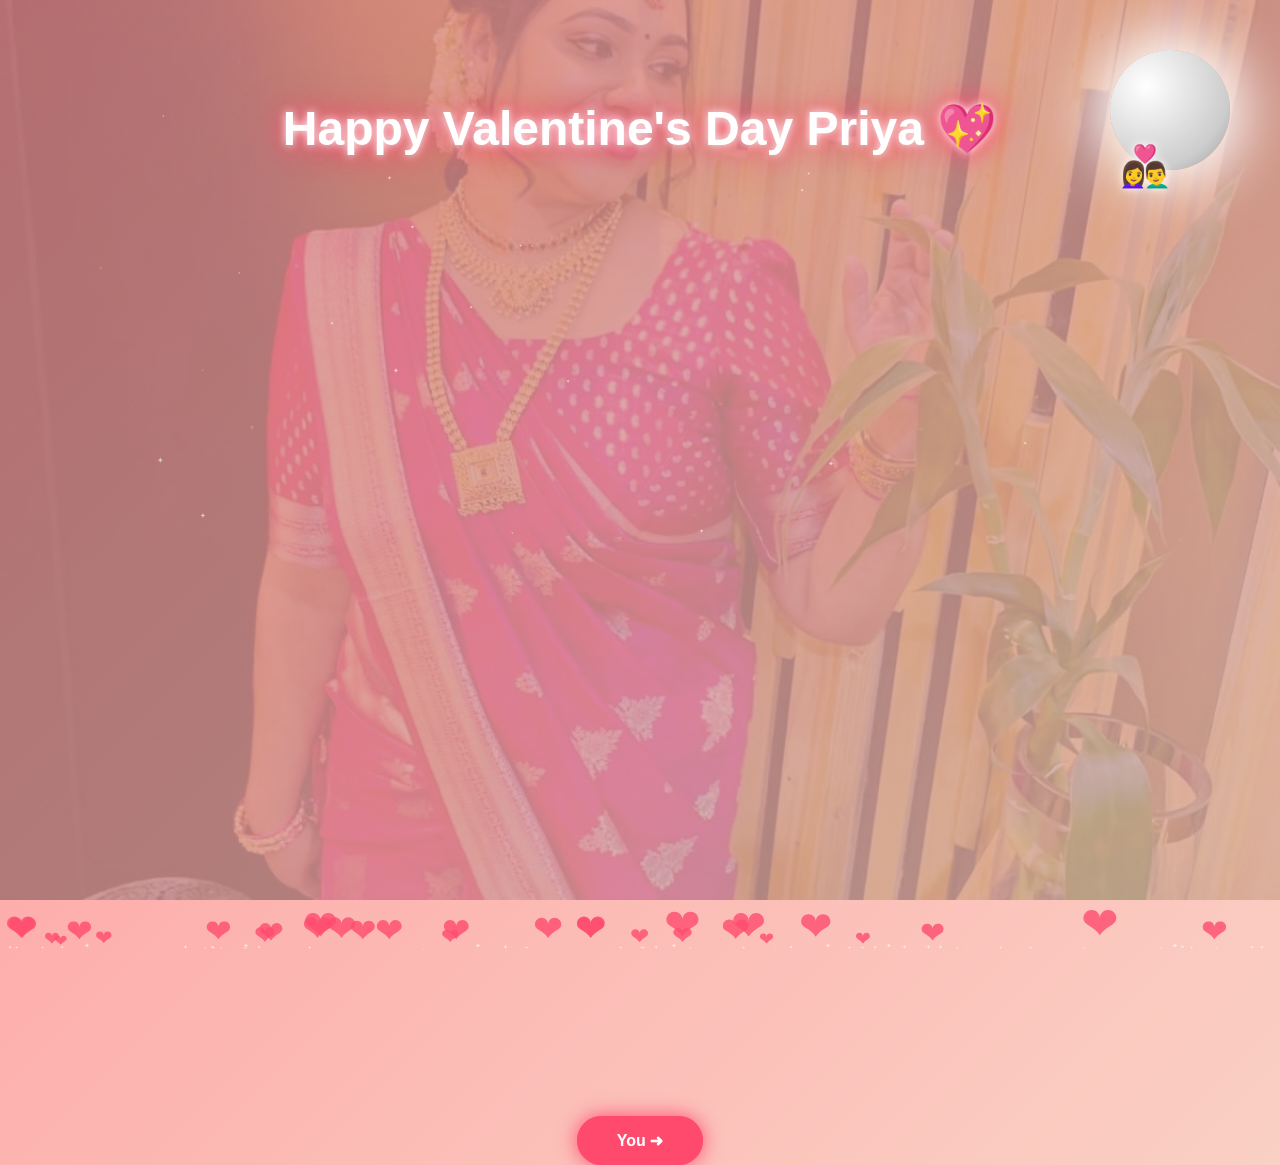
<file: index.html>
<!DOCTYPE html>
<html>
<head>
<title>For Priya ❤️</title>
<link rel="stylesheet" href="style.css">

<style>
/* -------------------- Background & Body -------------------- */
body::before {
    content:"";
    position: fixed;
    top:0;
    left:0;
    width:100%;
    height:100%;
     background: linear-gradient(rgba(0,0,0,0.4), rgba(0,0,0,0.4)),
                url('images/a11.jpg') no-repeat center center fixed;
    background-size: cover;
    opacity: 0.3; /* 0 = invisible, 1 = fully visible */
    z-index: -1; /* behind content */
}



/* -------------------- Floating Hearts & Stars -------------------- */
.heart-float, .star-float{
    position:absolute;
    bottom:-50px;
    animation-timing-function: linear;
    opacity:0.8;
}

.heart-float{
    color:#ff4b6e;
}

.star-float{
    color:#fff;
    font-size:5px;
    opacity:0.6;
}

@keyframes floatUp{
    0%{transform:translateY(0) scale(1); opacity:1;}
    100%{transform:translateY(-100vh) scale(1.5); opacity:0;}
}

/* -------------------- Glow Title -------------------- */
.glow{
    font-size:3em;
    margin-top:80px;
    text-shadow:0 0 10px #fff, 0 0 20px #ff4b6e, 0 0 40px #ff4b6e;
    animation: titleFade 2s ease-in-out forwards;
}

@keyframes titleFade{
    from{opacity:0; transform:translateY(-20px);}
    to{opacity:1; transform:translateY(0);}
}

/* -------------------- Typing Text -------------------- */
#typing{
    font-size:1.4em;
    border-right:3px solid white;
    white-space:nowrap;
    overflow:hidden;
    width:0;
    margin:auto;
    animation: typing 6s steps(60,end) forwards,
               blink .8s infinite;
}

@keyframes typing{
    from{width:0}
    to{width:100%}
}

@keyframes blink{
    50%{border-color:transparent}
}

/* -------------------- Love Journey Section -------------------- */
.journey{
    font-size:1.2em;
    margin:30px auto;
    width:80%;
    line-height:1.8em;
    color:#ffd1dc;
    background: rgba(12, 6, 6, 0.4); /* fallback overlay */
    background-image: url('images/a10.jpg'); /* your background image */
    background-size: cover;        /* cover entire journey div */
    background-position: center;   /* center the image */
    background-repeat: no-repeat;
    padding:30px;
    border-radius:20px;
    box-shadow:0 0 30px rgba(255,75,110,0.5); /* subtle glow */
    animation: fadeIn 3s ease-in-out forwards;
    opacity:0;
    position: relative;
}

.journey::before{
    content:"";
    position:absolute;
    top:0; left:0;
    width:100%; height:100%;
    background: rgba(0,0,0,0.5); /* overlay for readability */
    border-radius:20px;
    z-index:0;
}

.journey p, .journey img{
    position: relative;
    z-index:1;
}

.journey img{
    max-width:150px;
    border-radius:15px;
    margin:10px;
    box-shadow:0 0 15px rgba(64, 59, 60, 0.7);
    transition: transform 0.4s;
}

.journey img:hover{
    transform: scale(1.1) rotate(3deg);
}

/* -------------------- Button Glow -------------------- */
.btn{
    display:inline-block;
    margin-top:40px;
    padding:15px 40px;
    background:#ff4b6e;
    color:white;
    text-decoration:none;
    font-weight:bold;
    border-radius:50px;
    box-shadow:0 0 20px #ff4b6e,0 0 40px #ff4b6e inset;
    transition:0.3s;
}

.btn:hover{
    transform:scale(1.1);
    box-shadow:0 0 30px #ff4b6e,0 0 60px #ff4b6e inset;
}

@keyframes fadeIn{
    from{opacity:0; transform:translateY(20px);}
    to{opacity:1; transform:translateY(0);}
}
/* -------------------- Responsive -------------------- */
@media screen and (max-width:768px){
    .glow { font-size:2em; margin-top:40px; }
    .journey { padding:20px; font-size:1em; }
    .btn { padding:12px 30px; font-size:1em; }
    .moon-couple { top:20px; right:20px; }
    .couple { font-size:30px; }
}

@media screen and (max-width:480px){
    .glow { font-size:1.5em; margin-top:30px; }
    .journey { padding:15px; font-size:0.95em; }
    .btn { padding:10px 25px; font-size:0.9em; }
    .moon { width:80px; height:80px; box-shadow:0 0 40px 10px #fff; }
    .couple { font-size:24px; bottom:-15px; }
}
</style>
</head>

<body>

<!-- Floating Hearts & Stars Generator -->
<script>
// Hearts
for(let i=0;i<30;i++){
    let heart=document.createElement("div");
    heart.className="heart-float";
    heart.innerHTML="❤";
    heart.style.left=Math.random()*100+"vw";
    heart.style.animationDuration=(Math.random()*5+5)+"s";
    heart.style.fontSize=(Math.random()*30+15)+"px";
    document.body.appendChild(heart);
}

// Stars
for(let i=0;i<50;i++){
    let star=document.createElement("div");
    star.className="star-float";
    star.innerHTML="✦";
    star.style.left=Math.random()*100+"vw";
    star.style.animationDuration=(Math.random()*8+5)+"s";
    star.style.fontSize=(Math.random()*5+2)+"px";
    document.body.appendChild(star);
}
</script>

<!-- Moon and Couple -->
<div style="position:absolute;top:50px;right:50px;z-index:0;">
    <!-- Moon -->
    <div style="
        width:120px;
        height:120px;
        background: radial-gradient(circle at 30% 30%, #fff, #ccc 70%, #999);
        border-radius:50%;
        box-shadow:0 0 60px 15px #fff;
    "></div>

    <!-- Couple Icon sitting under moon -->
    <div style="
        position:absolute;
        bottom:-20px;
        left:10px;
        font-size:40px;
        color:#ff4b6e;
        text-shadow: 0 0 10px #fff;
    ">
        👩‍❤️‍👨
    </div>
</div>

<!-- Extra twinkling stars around moon -->
<script>
for(let i=0;i<20;i++){
    let star=document.createElement("div");
    star.className="star-float";
    star.innerHTML="✦";
    star.style.left=(50 + Math.random()*80 - 40)+"vw"; // around moon area
    star.style.top=(10 + Math.random()*50)+"vh";
    star.style.animationDuration=(Math.random()*6+4)+"s";
    star.style.fontSize=(Math.random()*6+2)+"px";
    document.body.appendChild(star);
}
</script>

<div class="container">
<h1 class="glow">Happy Valentine's Day Priya 💖</h1>


<div class="journey">
<p>One day, I saw your profile in my suggestions. I sent a request, and when I saw your post, I commented, "Hi, nice." One day, you replied to a message in my inbox — that was the first message you sent me. Then, I sent some messages, and we started talking. At that time, I never thought you would become so important in my life.</p>

<p>Suddenly, life took a turn — I even came to the Maldives for work as a surprise.</p>

<p>On December 17th, we video-called for the first time and talked. We talked again the next day and the third day. On the fourth day, you didn’t call me — that was the first time I realized I missed you. On the fifth day, you called again, but I didn’t reply. The next morning, you called me and asked why I hadn’t messaged you last night.</p>

<p>The next day, you told me that you had some health issues. You said you were going to India, and once you reached there, our conversations started growing day by day. Without realizing it, I began to love you — and you told me you loved me too.</p>

<p>The night you cried on the very first day before returning to Kuwait, that’s when I realized how much you love me.</p>

<p>After you returned to Kuwait, distance came between us. Now, almost three months into our journey, we have faced many problems and struggles in our lives. There’s only one thing I realize: without you, I can’t live. Decide today what you want, because I can’t live without you.</p>

<!-- Love images -->

</div>

<a href="gallery.html" class="btn">You ➜</a>
</div>
</body>
</html>
</file>
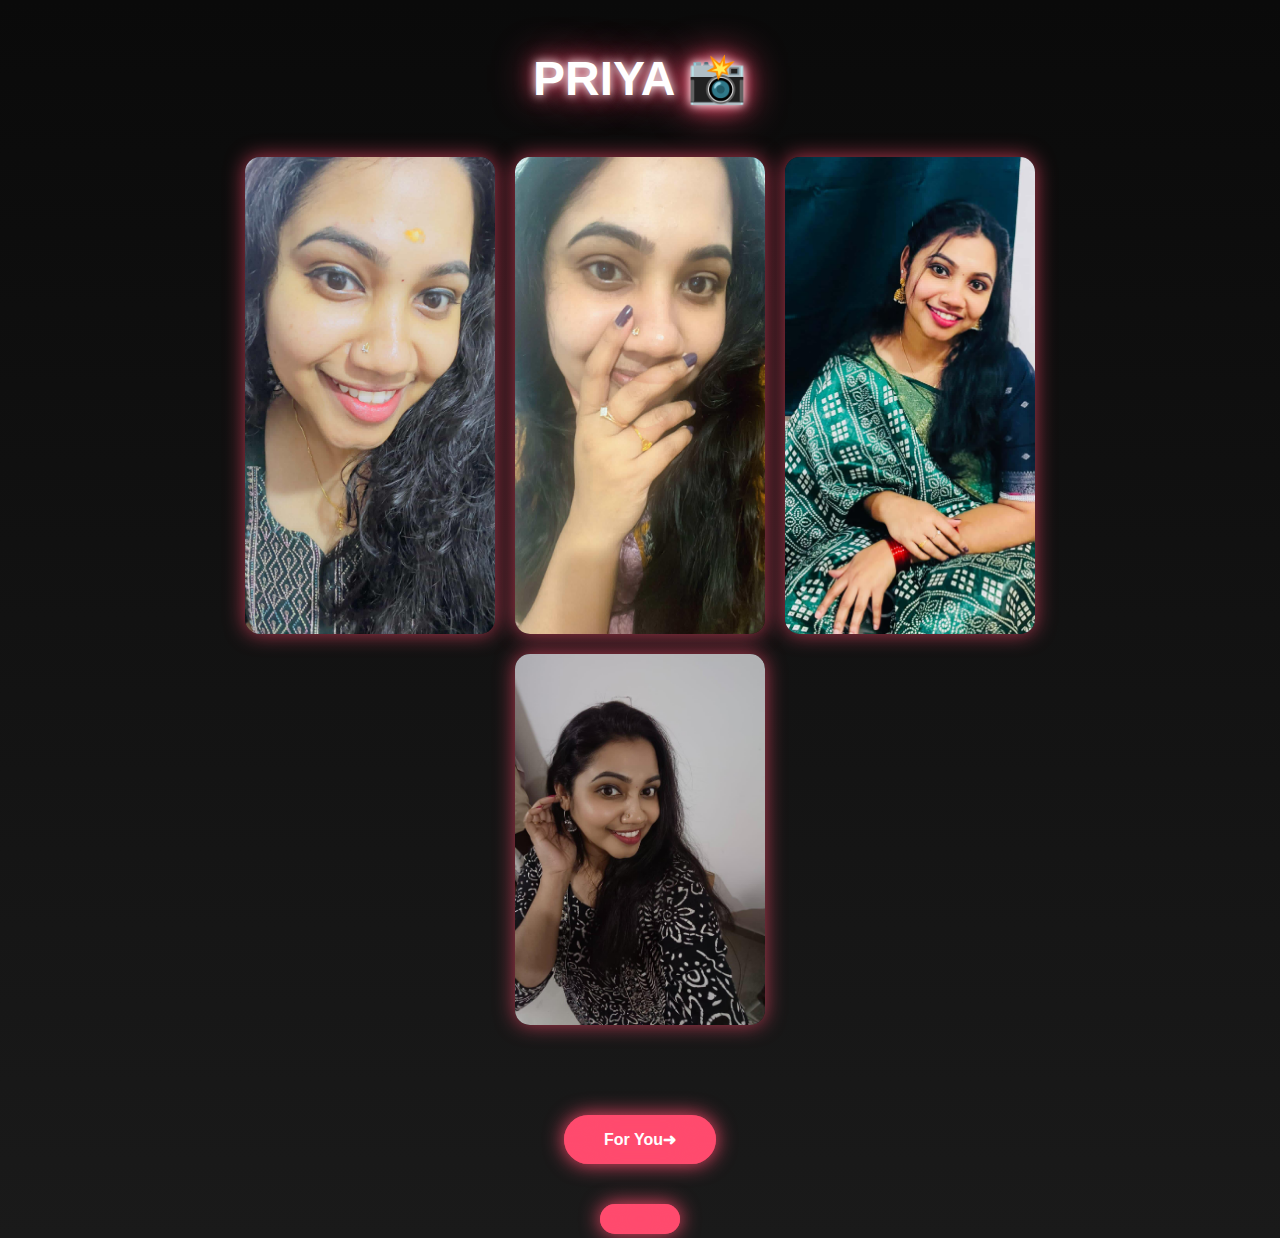
<file: gallery.html>
<!DOCTYPE html>
<html>
<head>
<title>Priya's Memories ❤️</title>

<style>
/* -------------------- Background & Body -------------------- */
body{
    overflow-y: auto; /* allow scrolling */
    background: linear-gradient(to bottom,#0a0a0a,#1a1a1a);
    color:white;
    font-family: 'Segoe UI', sans-serif;
    text-align:center;
    min-height:100vh;
    margin:0;
    padding:0;
}

/* -------------------- Floating Hearts & Stars -------------------- */
.heart-float, .star-float{
    position:absolute;
    bottom:-50px;
    animation-timing-function: linear;
    opacity:0.8;
}

.heart-float{
    color:#ff4b6e;
}

.star-float{
    color:#fff;
    font-size:5px;
    opacity:0.6;
}

@keyframes floatUp{
    0%{transform:translateY(0) scale(1); opacity:1;}
    100%{transform:translateY(-100vh) scale(1.5); opacity:0;}
}

/* -------------------- Glow Title -------------------- */
.glow{
    font-size:3em;
    margin-top:50px;
    text-shadow:0 0 10px #fff, 0 0 20px #ff4b6e, 0 0 40px #ff4b6e;
}

/* -------------------- Gallery -------------------- */
.gallery{
    margin:50px auto;
    display:flex;
    flex-wrap:wrap;
    justify-content:center;
    gap:20px;
    max-width:1000px;
}

.gallery img{
    width:250px;
    border-radius:15px;
    box-shadow:0 0 20px rgba(255,75,110,0.7);
    transition: transform 0.4s, box-shadow 0.4s;
}

.gallery img:hover{
    transform: scale(1.05) rotate(2deg);
    box-shadow:0 0 30px rgba(255,75,110,0.9);
}

/* -------------------- Button Glow -------------------- */
.btn{
    display:inline-block;
    margin-top:40px;
    padding:15px 40px;
    background:#ff4b6e;
    color:white;
    text-decoration:none;
    font-weight:bold;
    border-radius:50px;
    box-shadow:0 0 20px #ff4b6e,0 0 40px #ff4b6e inset;
    transition:0.3s;
}

.btn:hover{
    transform:scale(1.1);
    box-shadow:0 0 30px #ff4b6e,0 0 60px #ff4b6e inset;
}
/* -------------------- Responsive -------------------- */
@media screen and (max-width:768px){
    .glow { font-size:2em; margin-top:40px; }
    .journey { padding:20px; font-size:1em; }
    .btn { padding:12px 30px; font-size:1em; }
    .moon-couple { top:20px; right:20px; }
    .couple { font-size:30px; }
}

@media screen and (max-width:480px){
    .glow { font-size:1.5em; margin-top:30px; }
    .journey { padding:15px; font-size:0.95em; }
    .btn { padding:10px 25px; font-size:0.9em; }
    .moon { width:80px; height:80px; box-shadow:0 0 40px 10px #fff; }
    .couple { font-size:24px; bottom:-15px; }
}
</style>
</head>

<body>

<!-- Floating Hearts & Stars Generator -->
<script>
</script>

<div class="container">
<h1 class="glow">PRIYA 📸</h1>

<div class="gallery">
<!-- Replace these with Priya's photos -->
<img src="ammu/a1.jpg" alt="Priya 1">
<img src="ammu/a2.jpg" alt="Priya 1">
<img src="ammu/a9.jpg" alt="Priya 1">
<img src="ammu/a7.jpg" alt="Priya 1">
</div>

<a href="message.html" class="btn">For You➜</a>
</div>
<a href="message.html" class="btn"></a>
</body>
</html>
</file>
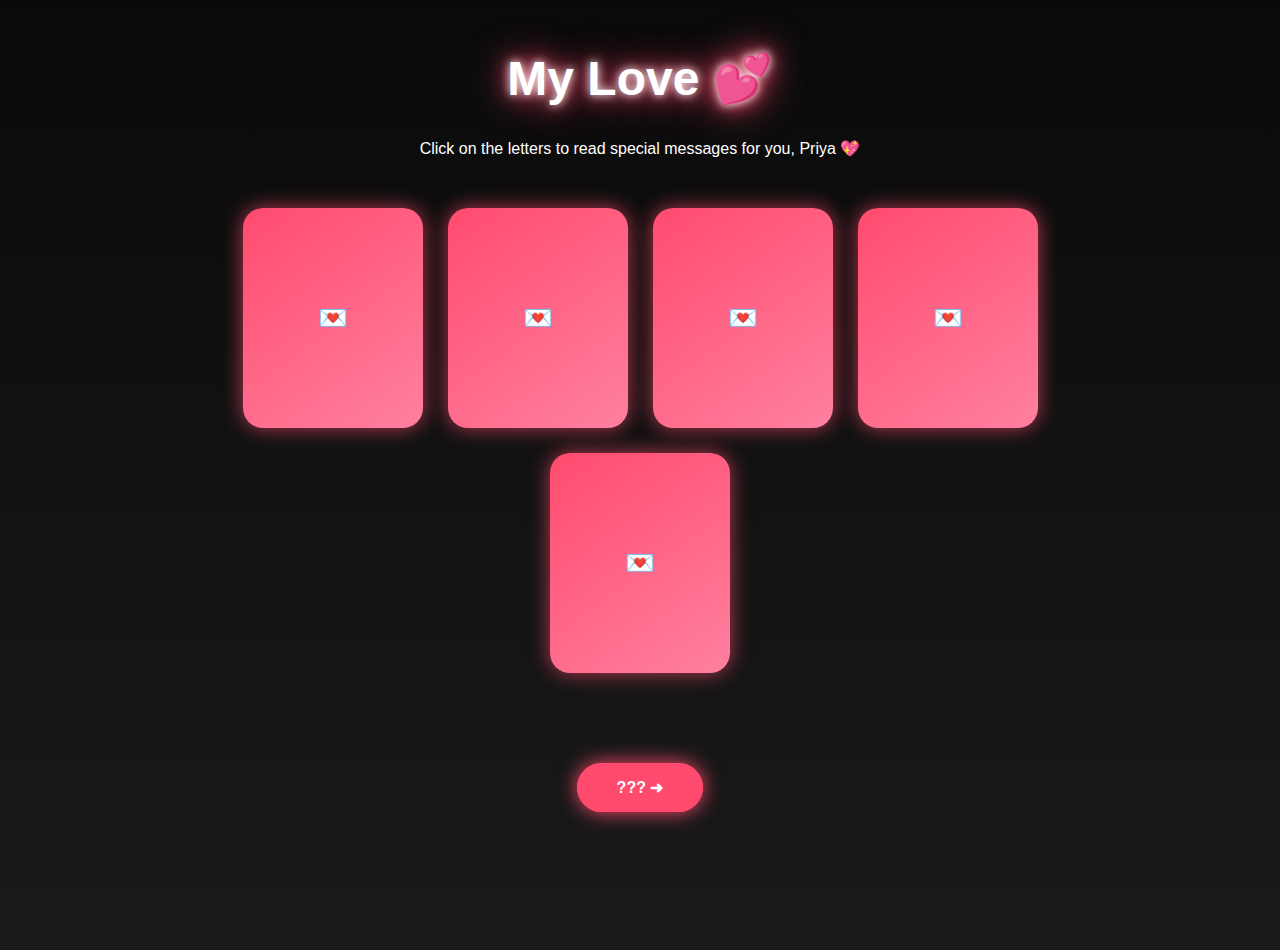
<file: message.html>
<!DOCTYPE html>
<html>
<head>
<title>Message For Priya 💕</title>

<style>
/* -------------------- Background & Body -------------------- */
body{
    overflow-y: auto;
    background: linear-gradient(to bottom,#0a0a0a,#1a1a1a);
    color:white;
    font-family: 'Segoe UI', sans-serif;
    text-align:center;
    min-height:100vh;
    margin:0;
    padding:0;
}

/* -------------------- Floating Hearts & Stars -------------------- */
.heart-float, .star-float{
    position: fixed;
    animation-timing-function: linear;
    opacity:0.8;
    pointer-events: none;
}

.heart-float{
    color:#ff4b6e;
}

.star-float{
    color:#fff;
    font-size:5px;
    opacity:0.6;
}

/* -------------------- Glow Title -------------------- */
.glow{
    font-size:3em;
    margin-top:50px;
    text-shadow:0 0 10px #fff, 0 0 20px #ff4b6e, 0 0 40px #ff4b6e;
}

/* -------------------- Letter Style Cards -------------------- */
.letters{
    display:flex;
    flex-wrap:wrap;
    justify-content:center;
    gap:25px;
    margin:50px auto;
    max-width:900px;
}

.letter{
    width:180px;
    height:220px;
    background: linear-gradient(145deg,#ff4b6e,#ff80a0);
    border-radius:20px;
    box-shadow:0 0 20px rgba(255,75,110,0.7);
    cursor:pointer;
    display:flex;
    justify-content:center;
    align-items:center;
    font-size:1.5em;
    color:white;
    transition: transform 0.4s, box-shadow 0.4s;
    position:relative;
}

.letter:hover{
    transform: scale(1.05) rotate(2deg);
    box-shadow:0 0 30px rgba(255,75,110,0.9);
}

.letter-content{
    position:absolute;
    top:0; left:0; right:0; bottom:0;
    background: rgba(0,0,0,0.9);
    color: #ffd1dc;
    font-size:1em;
    border-radius:20px;
    display:flex;
    justify-content:center;
    align-items:center;
    text-align:center;
    padding:15px;
    opacity:0;
    transition: opacity 0.6s;
}

/* Show content when active */
.letter.active .letter-content{
    opacity:1;
}

/* -------------------- Button Glow -------------------- */
.btn{
    display:inline-block;
    margin-top:40px;
    margin-bottom:50px;
    padding:15px 40px;
    background:#ff4b6e;
    color:white;
    text-decoration:none;
    font-weight:bold;
    border-radius:50px;
    box-shadow:0 0 20px #ff4b6e,0 0 40px #ff4b6e inset;
    transition:0.3s;
}

.btn:hover{
    transform:scale(1.1);
    box-shadow:0 0 30px #ff4b6e,0 0 60px #ff4b6e inset;
}
/* -------------------- Responsive -------------------- */
@media screen and (max-width:768px){
    .glow { font-size:2em; margin-top:40px; }
    .journey { padding:20px; font-size:1em; }
    .btn { padding:12px 30px; font-size:1em; }
    .moon-couple { top:20px; right:20px; }
    .couple { font-size:30px; }
}

@media screen and (max-width:480px){
    .glow { font-size:1.5em; margin-top:30px; }
    .journey { padding:15px; font-size:0.95em; }
    .btn { padding:10px 25px; font-size:0.9em; }
    .moon { width:80px; height:80px; box-shadow:0 0 40px 10px #fff; }
    .couple { font-size:24px; bottom:-15px; }
}
</style>
</head>

<body>

<!-- Floating Hearts & Stars Generator -->
<script>
</script>

<div class="container">
<h1 class="glow">My Love 💕</h1>

<p>Click on the letters to read special messages for you, Priya 💖</p>

<div class="letters">
    <div class="letter">
        💌
        <div class="letter-content">From the day you came into my life, everything became brighter and happier ✨</div>
    </div>
    <div class="letter">
        💌
        <div class="letter-content">You are my smile, my peace, and my forever ❤️</div>
    </div>
    <div class="letter">
        💌
        <div class="letter-content">I love you more than words can ever say 😘</div>
    </div>
    <div class="letter">
        💌
        <div class="letter-content">Even miles apart, you are always in my heart 💞</div>
    </div>
    <div class="letter">
        💌
        <div class="letter-content">Priya, my love for you grows every single day 🌹</div>
    </div>
</div>

<a href="final.html" class="btn">??? ➜</a>
</div>

<script>
// Toggle letter content on click
const letters = document.querySelectorAll('.letter');
letters.forEach(letter=>{
    letter.addEventListener('click', ()=>{
        letter.classList.toggle('active');
    });
});
</script>

</body>
</html>
</file>
<file: style.css>
body{
    margin:0;
    font-family: 'Segoe UI', sans-serif;
    background: linear-gradient(135deg,#ff9a9e,#fad0c4);
    color:#fff;
    text-align:center;
}

.container{
    margin-top:100px;
}

h1{
    font-size:3em;
    animation: fade 2s ease-in-out;
}

p{
    font-size:1.3em;
}

.btn{
    display:inline-block;
    margin-top:30px;
    padding:15px 35px;
    background:white;
    color:#ff4b6e;
    text-decoration:none;
    font-weight:bold;
    border-radius:40px;
    transition:.3s;
}

.btn:hover{
    background:#ff4b6e;
    color:white;
    transform:scale(1.1);
}

.gallery{
    display:flex;
    flex-wrap:wrap;
    justify-content:center;
    gap:20px;
    margin-top:40px;
}

.gallery img{
    width:250px;
    height:300px;
    object-fit:cover;
    border-radius:20px;
    box-shadow:0 10px 25px rgba(0,0,0,0.3);
    transition:.4s;
}

.gallery img:hover{
    transform:scale(1.1) rotate(2deg);
}

.heart{
    font-size:80px;
    animation: beat 1s infinite;
}

@keyframes beat{
    0%{transform:scale(1)}
    50%{transform:scale(1.2)}
    100%{transform:scale(1)}
}

@keyframes fade{
    from{opacity:0; transform:translateY(-30px)}
    to{opacity:1; transform:translateY(0)}
}
</file>
